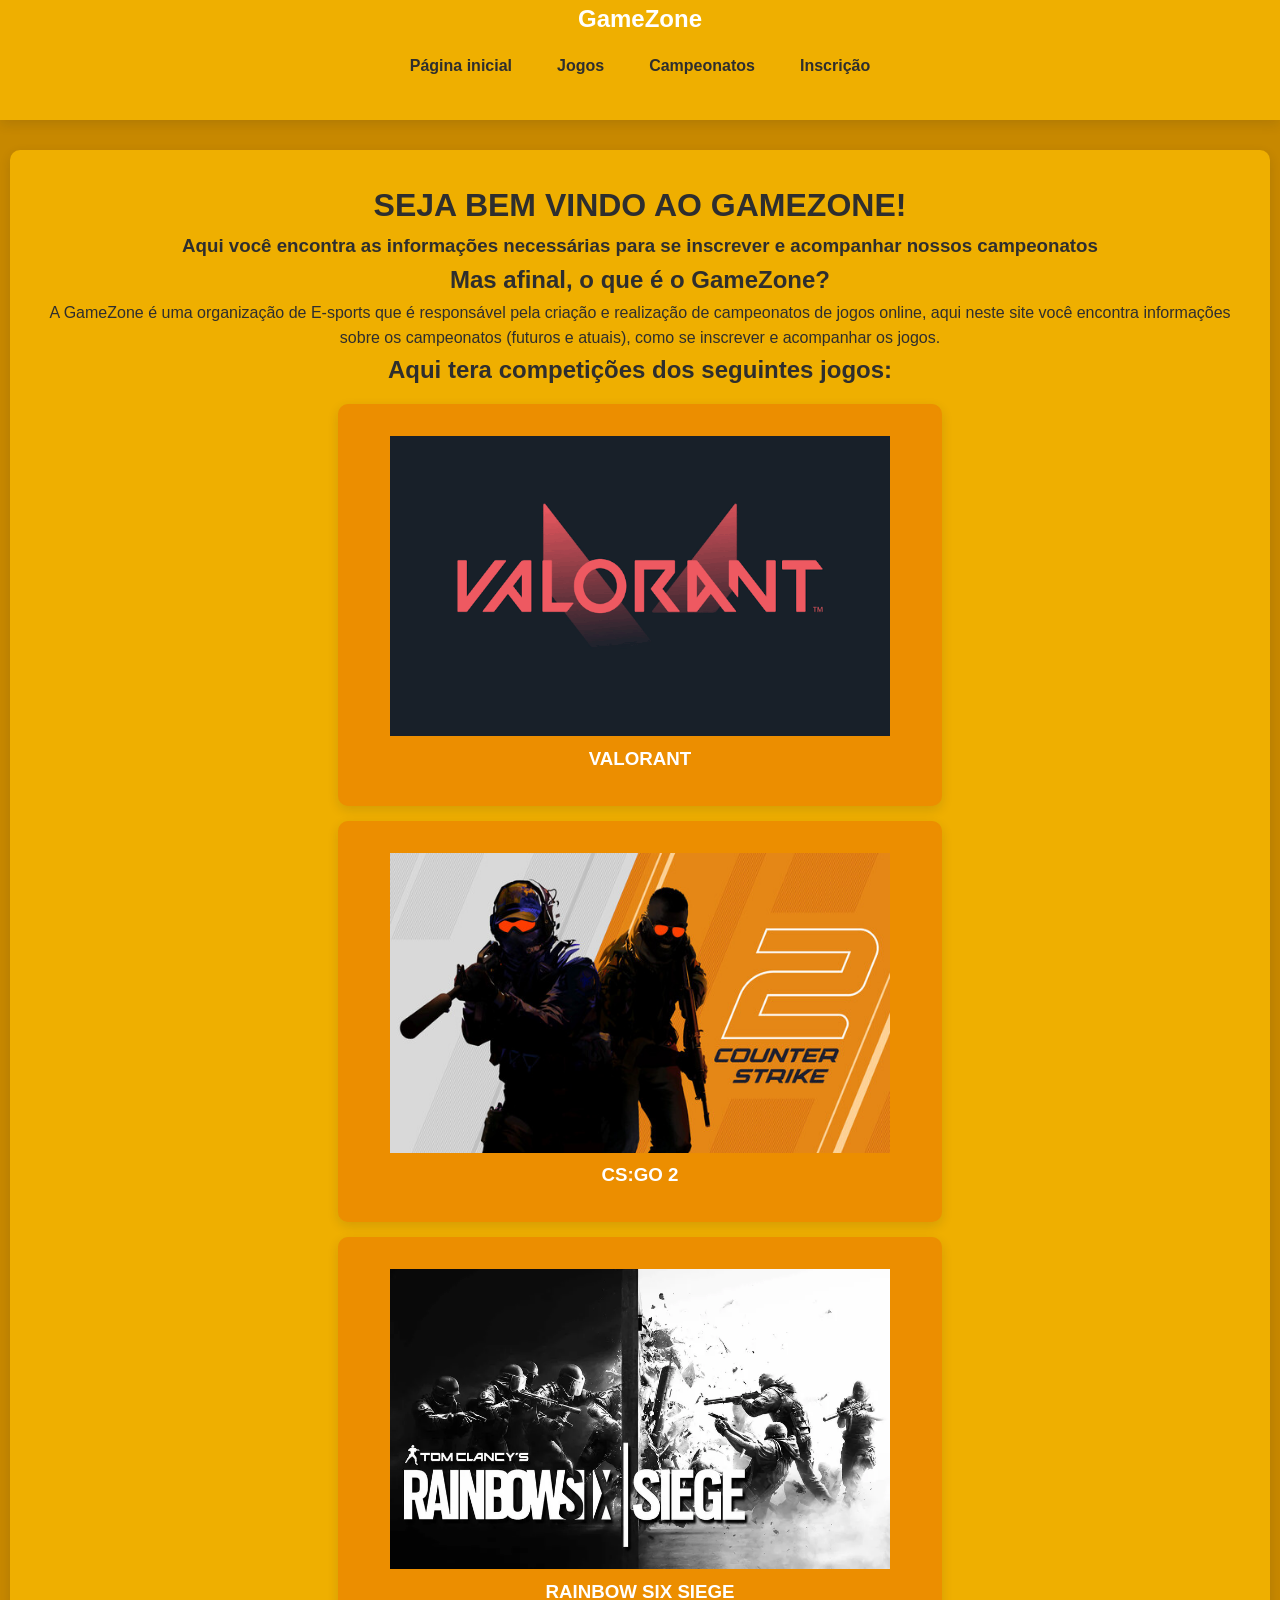
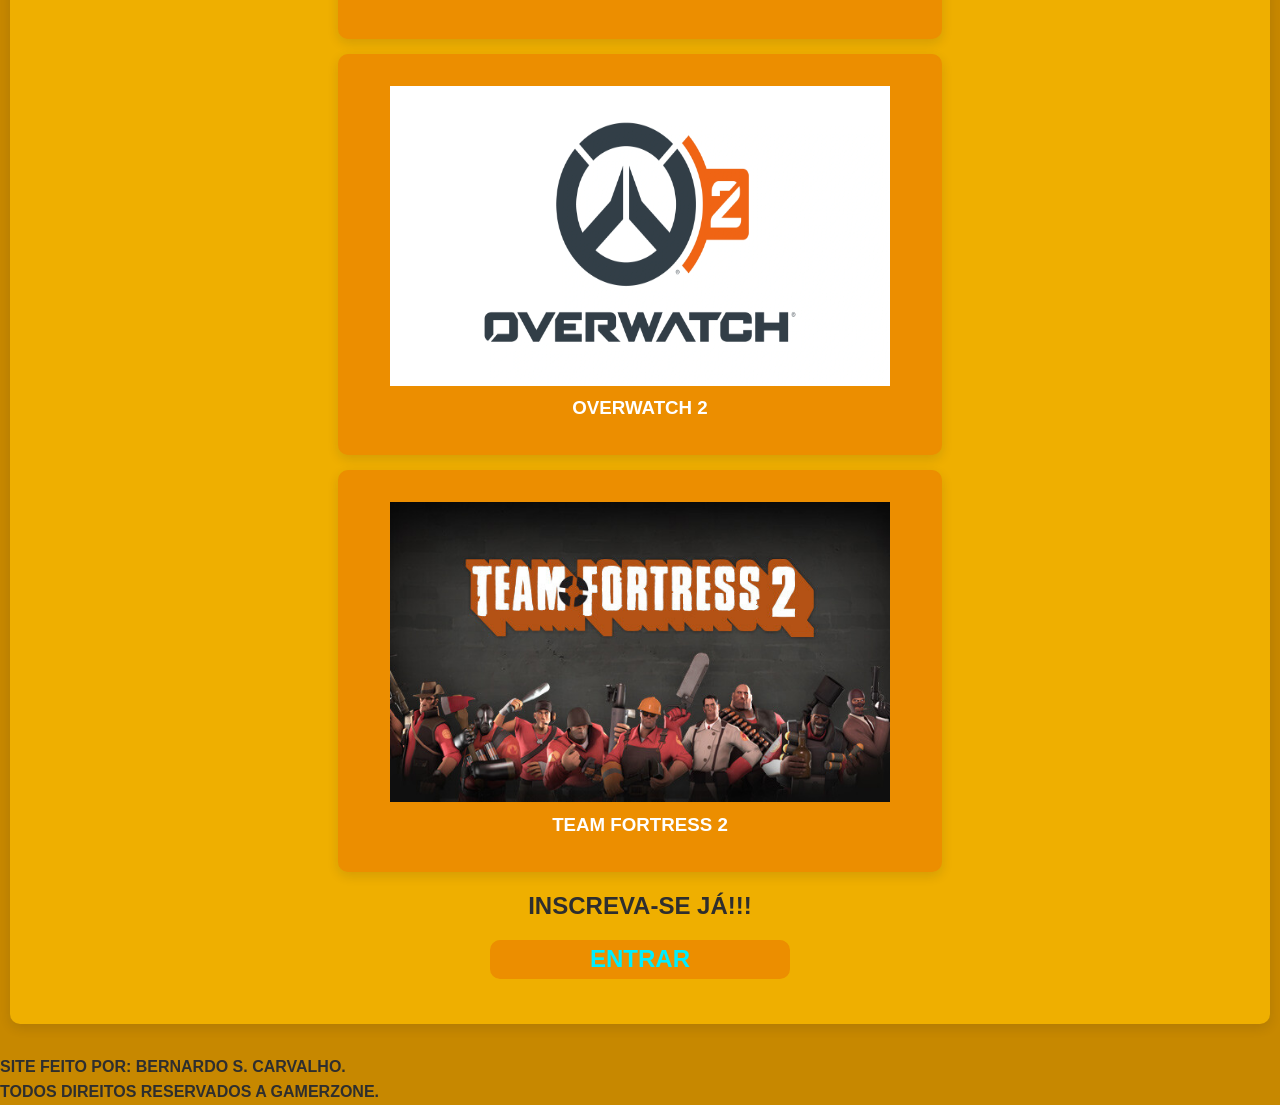
<file: views/index.html>
<!doctype html>
<html lang="pt-BR">
  <head>
    <meta charset="UTF-8" />
    <meta name="viewport" content="width=device-width, initial-scale=1.0" />
    <title>Página inicial</title>
    <link rel="stylesheet" href="../css/style.css" />
  </head>

  <!-- CONTÉUDO -->
  <body>
    <!-- CABEÇALHO -->
    <header>
      <nav>
        <h1>GameZone</h1>
        <ul>
          <li><a href="./index.html">Página inicial</a></li>
          <li><a href="./jogos.html">Jogos</a></li>
          <li><a href="./campeonatos.html">Campeonatos</a></li>
          <li><a href="./inscricao.html">Inscrição</a></li>
        </ul>
      </nav>
    </header>
    <!-- CONTEÚDO PRINCIPAL -->
    <main>
      <h1>SEJA BEM VINDO AO GAMEZONE!</h1>
      <h3>
        Aqui você encontra as informações necessárias para se inscrever e
        acompanhar nossos campeonatos
      </h3>
      <h2>Mas afinal, o que é o GameZone?</h2>
      <p>
        A GameZone é uma organização de E-sports que é responsável pela criação
        e realização de campeonatos de jogos online, aqui neste site você
        encontra informações sobre os campeonatos (futuros e atuais), como se
        inscrever e acompanhar os jogos.
      </p>

      <h2>Aqui tera competições dos seguintes jogos:</h2>
      <div class="card-jogo">
        <img
          src="../img/Valorant.capa3.png"
          alt=""
          width="500px"
          height="300px"
          class="imagem-jogos"
        />
        <h3>VALORANT</h3>
      </div>
      <div class="card-jogo">
        <img
          src="../img/cs.capa.jpg"
          alt=""
          width="500px"
          height="300px"
          class="imagem-jogos"
        />
        <h3>CS:GO 2</h3>
      </div>
      <div class="card-jogo">
        <img
          src="../img/rainbowsix.capa.webp"
          alt=""
          width="500px"
          height="300px"
          class="imagem-jogos"
        />
        <h3>RAINBOW SIX SIEGE</h3>
      </div>
      <div class="card-jogo">
        <img
          src="../img/OW.capa.webp"
          alt=""
          width="500px"
          height="300px"
          class="imagem-jogos"
        />
        <h3>OVERWATCH 2</h3>
      </div>
      <div class="card-jogo">
        <img
          src="../img/tft2.capa.jpg"
          alt=""
          width="500px"
          height="300px"
          class="imagem-jogos"
        />
        <h3>TEAM FORTRESS 2</h3>
      </div>

      <h2>INSCREVA-SE JÁ!!!</h2>
      <h2 class="inscreva-se"><a href="./inscricao.html">ENTRAR</a></h2>
    </main>

    <footer>
      <strong> SITE FEITO POR: BERNARDO S. CARVALHO. </strong>
      <br />
      <strong> TODOS DIREITOS RESERVADOS A GAMERZONE. </strong>
    </footer>
  </body>
</html>
</file>
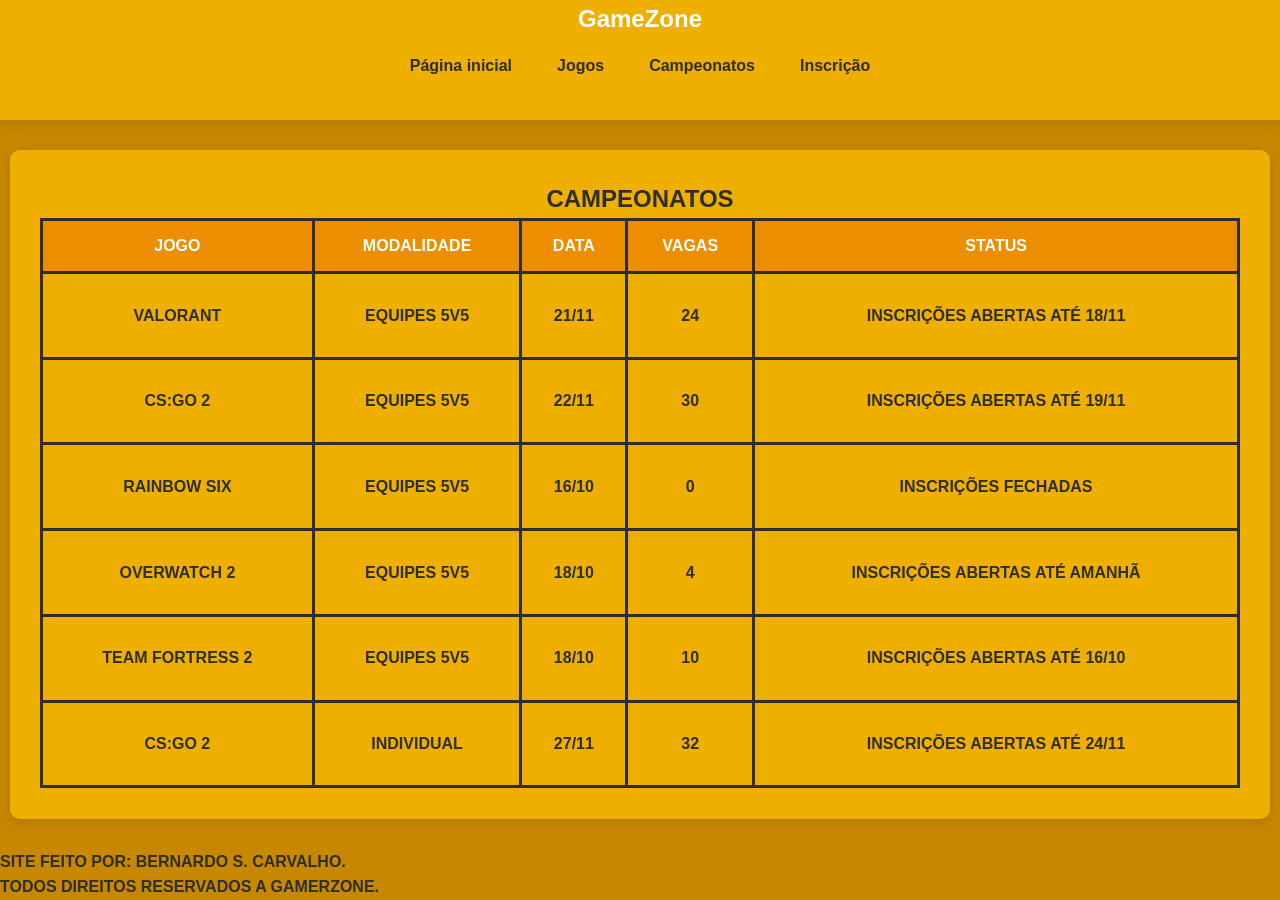
<file: views/campeonatos.html>
<!doctype html>
<html lang="pt-BR">
  <head>
    <meta charset="UTF-8" />
    <meta name="viewport" content="width=device-width, initial-scale=1.0" />
    <title>Campeonatos</title>
    <link rel="stylesheet" href="../css/style.css" />
  </head>

  <!-- CONTÉUDO -->
  <body>
    <!-- CABEÇALHO -->
    <header>
      <nav>
        <h1>GameZone</h1>
        <ul>
          <li><a href="./index.html">Página inicial</a></li>
          <li><a href="./jogos.html">Jogos</a></li>
          <li><a href="./campeonatos.html">Campeonatos</a></li>
          <li><a href="./inscricao.html">Inscrição</a></li>
        </ul>
      </nav>
    </header>

    <main>
      <h2>CAMPEONATOS</h2>
      <table border="0">
        <thead>
          <tr>
            <th>JOGO</th>
            <th>MODALIDADE</th>
            <th>DATA</th>
            <th>VAGAS</th>
            <th>STATUS</th>
          </tr>
        </thead>

        <tbody>
          <tr>
            <td>VALORANT</td>
            <td>EQUIPES 5V5</td>
            <td>21/11</td>
            <td>24</td>
            <td>INSCRIÇÕES ABERTAS ATÉ 18/11</td>
          </tr>
          <tr>
            <td>CS:GO 2</td>
            <td>EQUIPES 5V5</td>
            <td>22/11</td>
            <td>30</td>
            <td>INSCRIÇÕES ABERTAS ATÉ 19/11</td>
          </tr>
          <tr>
            <td>RAINBOW SIX</td>
            <td>EQUIPES 5V5</td>
            <td>16/10</td>
            <td>0</td>
            <td>INSCRIÇÕES FECHADAS</td>
          </tr>
          <tr>
            <td>OVERWATCH 2</td>
            <td>EQUIPES 5V5</td>
            <td>18/10</td>
            <td>4</td>
            <td>INSCRIÇÕES ABERTAS ATÉ AMANHÃ</td>
          </tr>
          <tr>
            <td>TEAM FORTRESS 2</td>
            <td>EQUIPES 5V5</td>
            <td>18/10</td>
            <td>10</td>
            <td>INSCRIÇÕES ABERTAS ATÉ 16/10</td>
          </tr>
          <tr>
            <td>CS:GO 2</td>
            <td>INDIVIDUAL</td>
            <td>27/11</td>
            <td>32</td>
            <td>INSCRIÇÕES ABERTAS ATÉ 24/11</td>
          </tr>
        </tbody>
      </table>
    </main>

    <footer>
      <strong> SITE FEITO POR: BERNARDO S. CARVALHO. </strong>
      <br />
      <strong> TODOS DIREITOS RESERVADOS A GAMERZONE. </strong>
    </footer>
  </body>
</html>
</file>
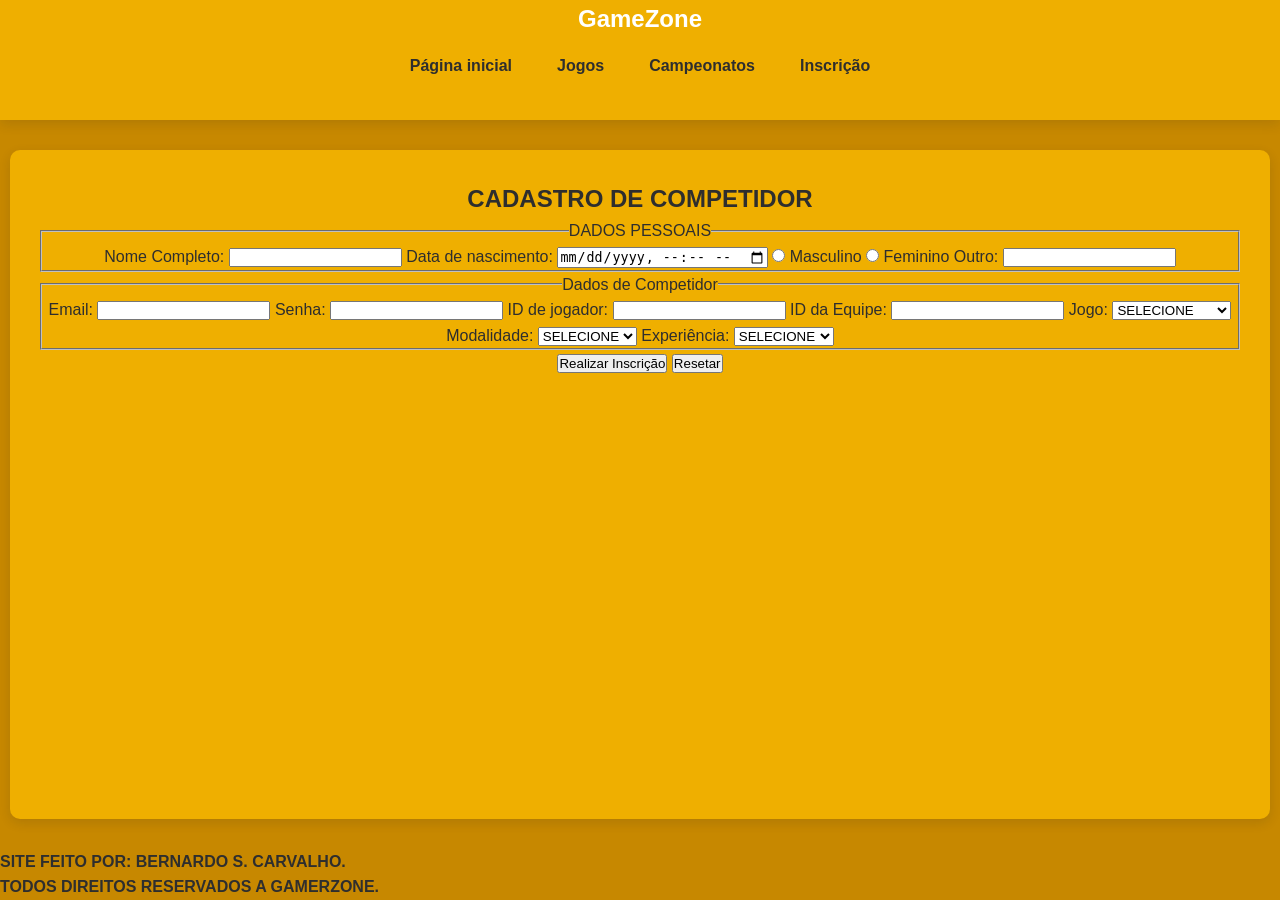
<file: views/inscricao.html>
<!doctype html>
<html lang="pt-BR">
  <head>
    <meta charset="UTF-8" />
    <meta name="viewport" content="width=device-width, initial-scale=1.0" />
    <title>Inscrição</title>
    <link rel="stylesheet" href="../css/style.css" />
  </head>

  <!-- CONTÉUDO -->
  <body>
    <!-- CABEÇALHO -->
    <header>
      <nav>
        <h1>GameZone</h1>
        <ul>
          <li><a href="./index.html">Página inicial</a></li>
          <li><a href="./jogos.html">Jogos</a></li>
          <li><a href="./campeonatos.html">Campeonatos</a></li>
          <li><a href="./inscricao.html">Inscrição</a></li>
        </ul>
      </nav>
    </header>

    <main>
      <h2>CADASTRO DE COMPETIDOR</h2>

      <form action=" ">
        <fieldset>
          <legend>DADOS PESSOAIS</legend>
          <label for="caixa-nome"> Nome Completo: </label>
          <input type="text" id="caixa-nome" />

          <label for="caixa-dataN"> Data de nascimento: </label>
          <input type="datetime-local" id="caixa-dataN" />

          <input type="radio" id="caixa-genero" />
          <label for="caixa-genero"> Masculino </label>

          <input type="radio" id="caixa-genero" />
          <label for="caixa-genero"> Feminino </label>

          <label for="caixa-genero"> Outro: </label>
          <input type="text" id="caixa-genero" />
        </fieldset>

        <fieldset>
          <legend>Dados de Competidor</legend>
          <label for="caixa-email"> Email: </label>
          <input type="email" id="caixa-email" />

          <label for="caixa-senha"> Senha: </label>
          <input type="password" id="caixa-senha" />

          <label for="caixa-nick"> ID de jogador: </label>
          <input type="text" id="caixa-nick" />

          <label for="caixa-equipe"> ID da Equipe: </label>
          <input type="text" id="caixa-equipe" />

          <label for="caixa-jogo">Jogo:</label>
          <select id="caixa-jogo">
            <option value="Nada">SELECIONE</option>
            <option value="Valorant">Valorant</option>
            <option value="CS:GO2">CS:GO 2</option>
            <option value="RAINBOW SIX">Rainbow Six</option>
            <option value="OVERWATCH2">Overwatch 2</option>
            <option value="TFT2">Team Fortress 2</option>
          </select>
          <label for="caixa-Modalidade">Modalidade:</label>
          <select id="caixa-Modalidade">
            <option value="Nada">SELECIONE</option>
            <option value="5v5">5v5</option>
            <option value="Individual">Individual</option>
            <option value="Dupla">Dupla</option>
          </select>
          <label for="caixa-expe">Experiência:</label>
          <select id="caixa-expe">
            <option value="Nada">SELECIONE</option>
            <option value="Iniciante">Iniciante</option>
            <option value="Intermediário">Intermediário</option>
            <option value="Profissional">Profissional</option>
          </select>
        </fieldset>

        <button type="submit" class="botao">Realizar Inscrição</button>
        <button type="reset" class="botao">Resetar</button>
      </form>
    </main>

    <footer>
      <strong> SITE FEITO POR: BERNARDO S. CARVALHO. </strong>
      <br />
      <strong> TODOS DIREITOS RESERVADOS A GAMERZONE. </strong>
    </footer>
  </body>
</html>
</file>
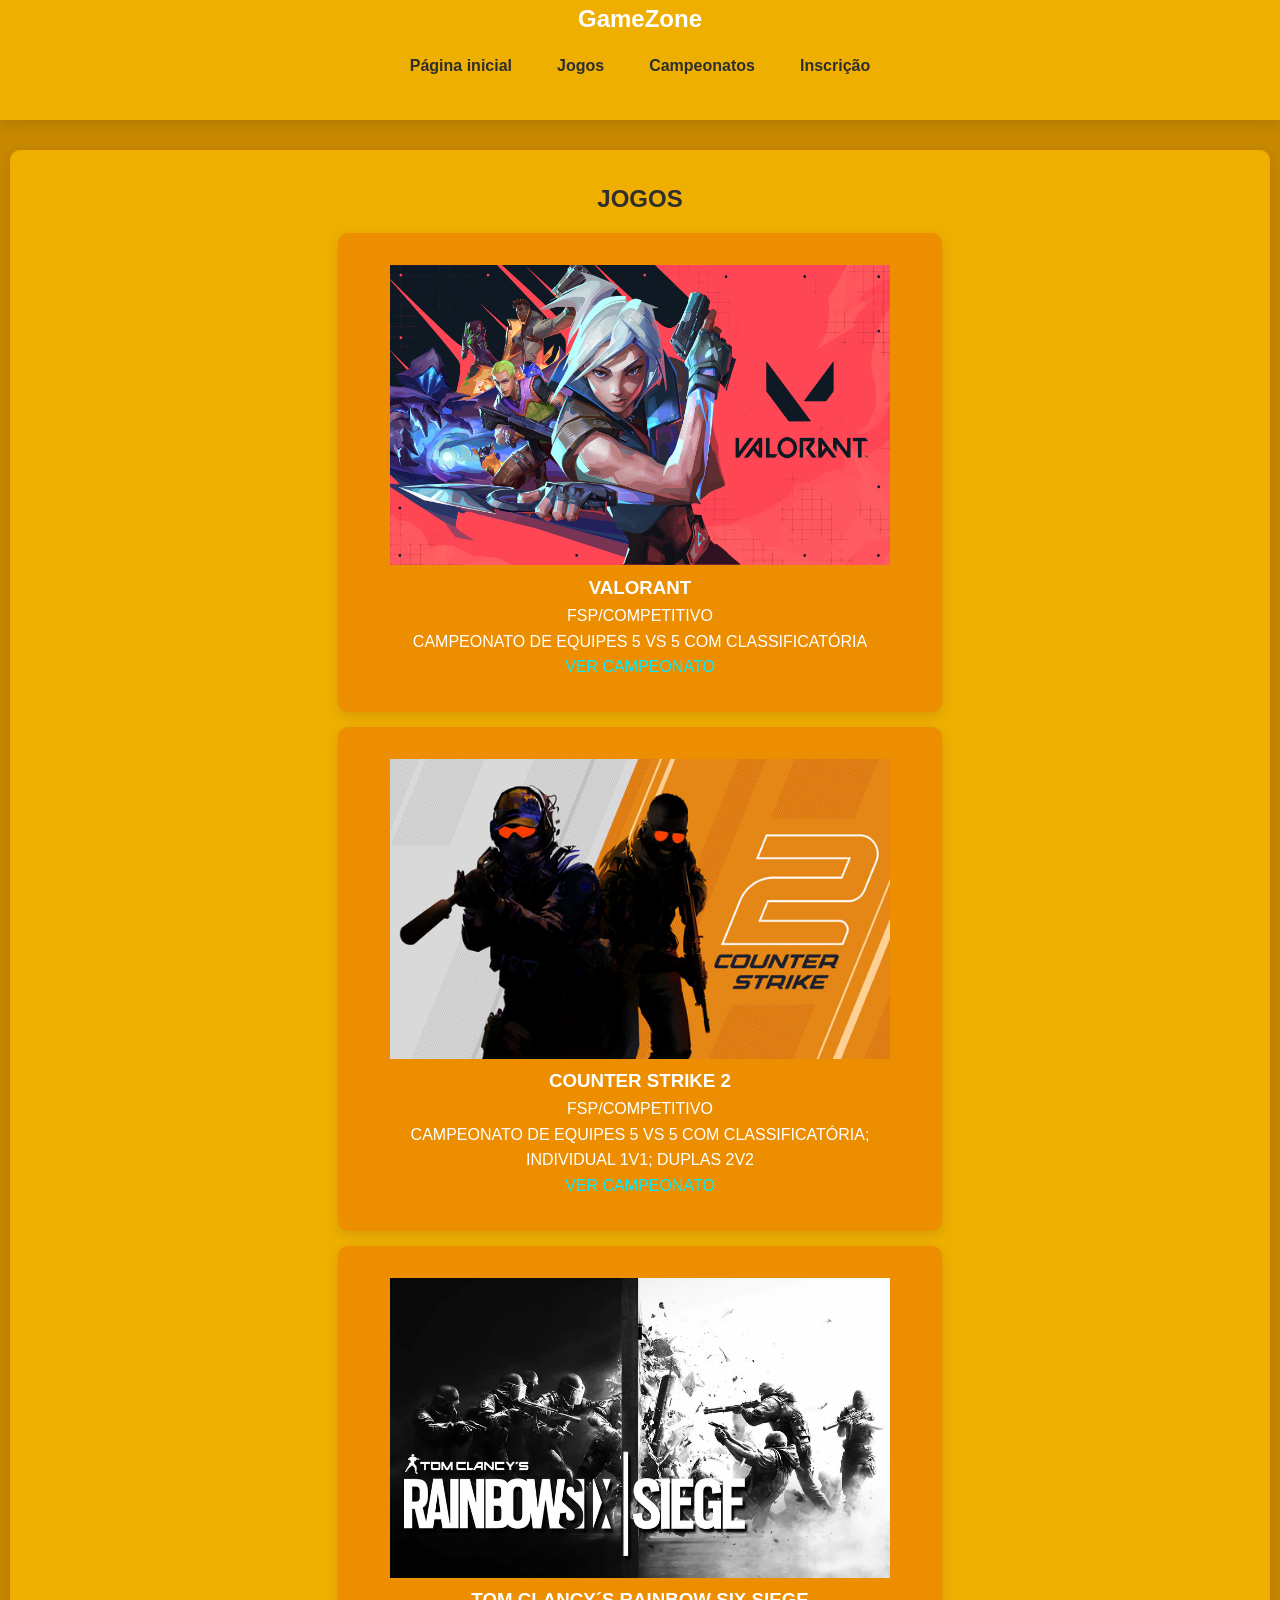
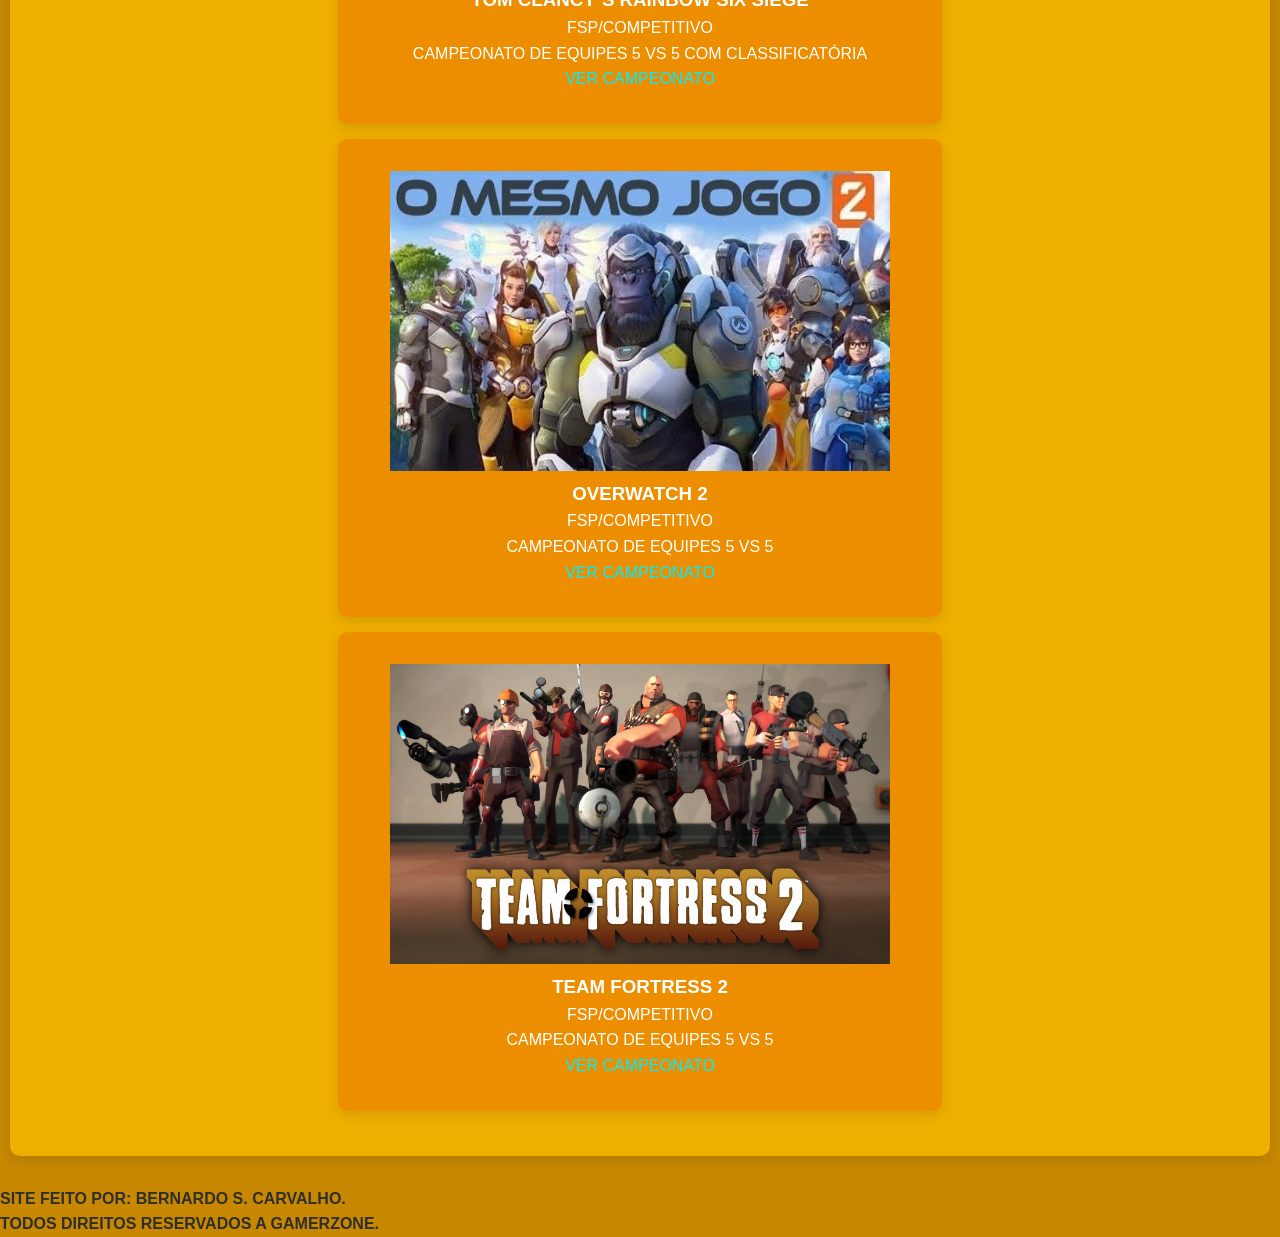
<file: views/jogos.html>
<!doctype html>
<html lang="pt-BR">
  <head>
    <meta charset="UTF-8" />
    <meta name="viewport" content="width=device-width, initial-scale=1.0" />
    <title>Jogos</title>
    <link rel="stylesheet" href="../css/style.css">
  </head>

  <!-- CONTÉUDO -->
  <body>
    <!-- CABEÇALHO -->
    <header>
      <nav>
        <h1>GameZone</h1>
        <ul>
          <li><a href="./index.html">Página inicial</a></li>
          <li><a href="./jogos.html">Jogos</a></li>
          <li><a href="./campeonatos.html">Campeonatos</a></li>
          <li><a href="./inscricao.html">Inscrição</a></li>
        </ul>
      </nav>
    </header>

    <main>
      <h2>JOGOS</h2>

      <div class="card-jogo">
        <img
          src="../img/Valorant.capa.jpg"
          alt=""
          height="300px"
          width="500px"
          class="imagem-jogo"
        />
        <h3>VALORANT</h3>
        <p>FSP/COMPETITIVO</p>
        <p>CAMPEONATO DE EQUIPES 5 VS 5 COM CLASSIFICATÓRIA</p>
        <a href="./campeonatos.html"> VER CAMPEONATO </a>
      </div>

      <div class="card-jogo">
        <img
          src="../img/cs.capa.jpg"
          alt=""
          height="300px"
          width="500px"
          class="imagem-jogo"
        />
        <h3>COUNTER STRIKE 2</h3>
        <p>FSP/COMPETITIVO</p>
        <p>
          CAMPEONATO DE EQUIPES 5 VS 5 COM CLASSIFICATÓRIA; INDIVIDUAL 1V1;
          DUPLAS 2V2
        </p>
        <a href="./campeonatos.html"> VER CAMPEONATO </a>
      </div>

      <div class="card-jogo">
        <img
          src="../img/rainbowsix.capa.webp"
          alt=""
          height="300px"
          width="500px"
          class="imagem-jogo"
        />
        <h3>TOM CLANCY´S RAINBOW SIX SIEGE</h3>
        <p>FSP/COMPETITIVO</p>
        <p>CAMPEONATO DE EQUIPES 5 VS 5 COM CLASSIFICATÓRIA</p>
        <a href="./campeonatos.html"> VER CAMPEONATO </a>
      </div>

      <div class="card-jogo">
        <img
          src="../img/omesmojogo.jpg"
          alt=""
          height="300px"
          width="500px"
          class="imagem-jogo"
        />
        <h3>OVERWATCH 2</h3>
        <p>FSP/COMPETITIVO</p>
        <p>CAMPEONATO DE EQUIPES 5 VS 5</p>
        <a href="./campeonatos.html"> VER CAMPEONATO </a>
      </div>
      <div class="card-jogo">
        <img
          src="../img/tft2.capa2.jpg"
          alt=""
          height="300px"
          width="500px"
          class="imagem-jogo"
        />
        <h3>TEAM FORTRESS 2</h3>
        <p>FSP/COMPETITIVO</p>
        <p>CAMPEONATO DE EQUIPES 5 VS 5</p>
        <a href="./campeonatos.html"> VER CAMPEONATO </a>
      </div>
    </main>

    <footer>
      <strong> SITE FEITO POR: BERNARDO S. CARVALHO. </strong>
      <br />
      <strong> TODOS DIREITOS RESERVADOS A GAMERZONE. </strong>
    </footer>
  </body>
</html>
</file>
<file: css/style.css>
:root {
  /* Fontes */
  --fonte-principal: "Segoe UI", sans-serif;
  --fonte-titulos: Verdana, serif;

  /* Paleta de cores */
  --cor-primaria: #efaf00;
  --cor-fundo: #c78800;
  --cor-secundaria: #ec8e00;
  --cor-destaque: #ff0000;
  --cor-texto: #2e2e2e;
  --cor-texto-destaque: #ffffff;

  /* Medidas reutilizáveis */
  --espaco-pequeno: 5px;
  --espaco-medio: 15px;
  --espaco-grande: 30px;
  --borda-arredondada: 10px;
  --sombra: 0 4px 12px rgb(15 23 42 / 12%);
  --largura-conteudo: 1200px;
}

* {
  margin: 0;
  padding: 0;
  text-decoration: none;
  
}

a{
    color: rgb(0, 238, 255);
}
body {
  background-color: var(--cor-fundo);
  color: var(--cor-texto);
  font-family: var(--fonte-principal);

  min-height: 100vh;
  display: flex;
  flex-direction: column;
  line-height: 1.6;
}

header {
  background-color: var(--cor-primaria);
  box-shadow: var(--sombra);
}

nav {
  width: 100%;
  height: 120px;
  max-width: var(--largura-conteudo);
  
  margin-right: auto;
  margin-left: auto;
}

nav ul {
  
  list-style: none;

  
  display: flex;
 
  gap: var(--espaco-medio);

  
  justify-content: center;

  
  flex-wrap: wrap;
}

nav a {
  color: var(--cor-texto);
  font-weight: 700;
  /* tira a estilização do texto */
  text-decoration: none;
  display: block;
  padding: var(--espaco-medio);
}

nav a:hover {
  background-color: var(--cor-fundo);
  border-radius: var(--borda-arredondada);
}

nav h1 {
  display: flex;
  justify-content: center;
  color: var(--cor-texto-destaque);
}

main{
    flex: 1;

  width: 100%;
  max-width: 1200px;

  
  margin: var(--espaco-grande) auto;

  background-color: var(--cor-primaria);
  padding: var(--espaco-grande);

  
  border-radius: var(--borda-arredondada);
  box-shadow: var(--sombra);
  text-align: center;
}

.card-jogo{
    background-color: var(--cor-secundaria);
  border: 2px solid var(--cor-secundaria);
  border-radius: var(--borda-arredondada);
  margin: var(--espaco-medio) auto;
  padding: var(--espaco-grande);
  box-shadow: var(--sombra);
  width: 45%;
  color: var(--cor-texto-destaque);
}

.inscreva-se:hover{
    background-color: var(--cor-fundo);
  border-radius: var(--borda-arredondada);
}

.inscreva-se{
    text-decoration: none;
    display: block;
    width: 25%;
    margin: var(--espaco-medio) auto;
    background-color: var(--cor-secundaria);
    border-radius: var(--borda-arredondada);
}


table{
    width: 100%;
    height: 570px;
  border-collapse: collapse;
}

th{
    background-color: var(--cor-secundaria);
  color: var(--cor-texto-destaque);
}


th,
td {
  border: 3px solid var(--cor-texto);
  padding: 12px;
  font-weight: 700;
}
</file>
